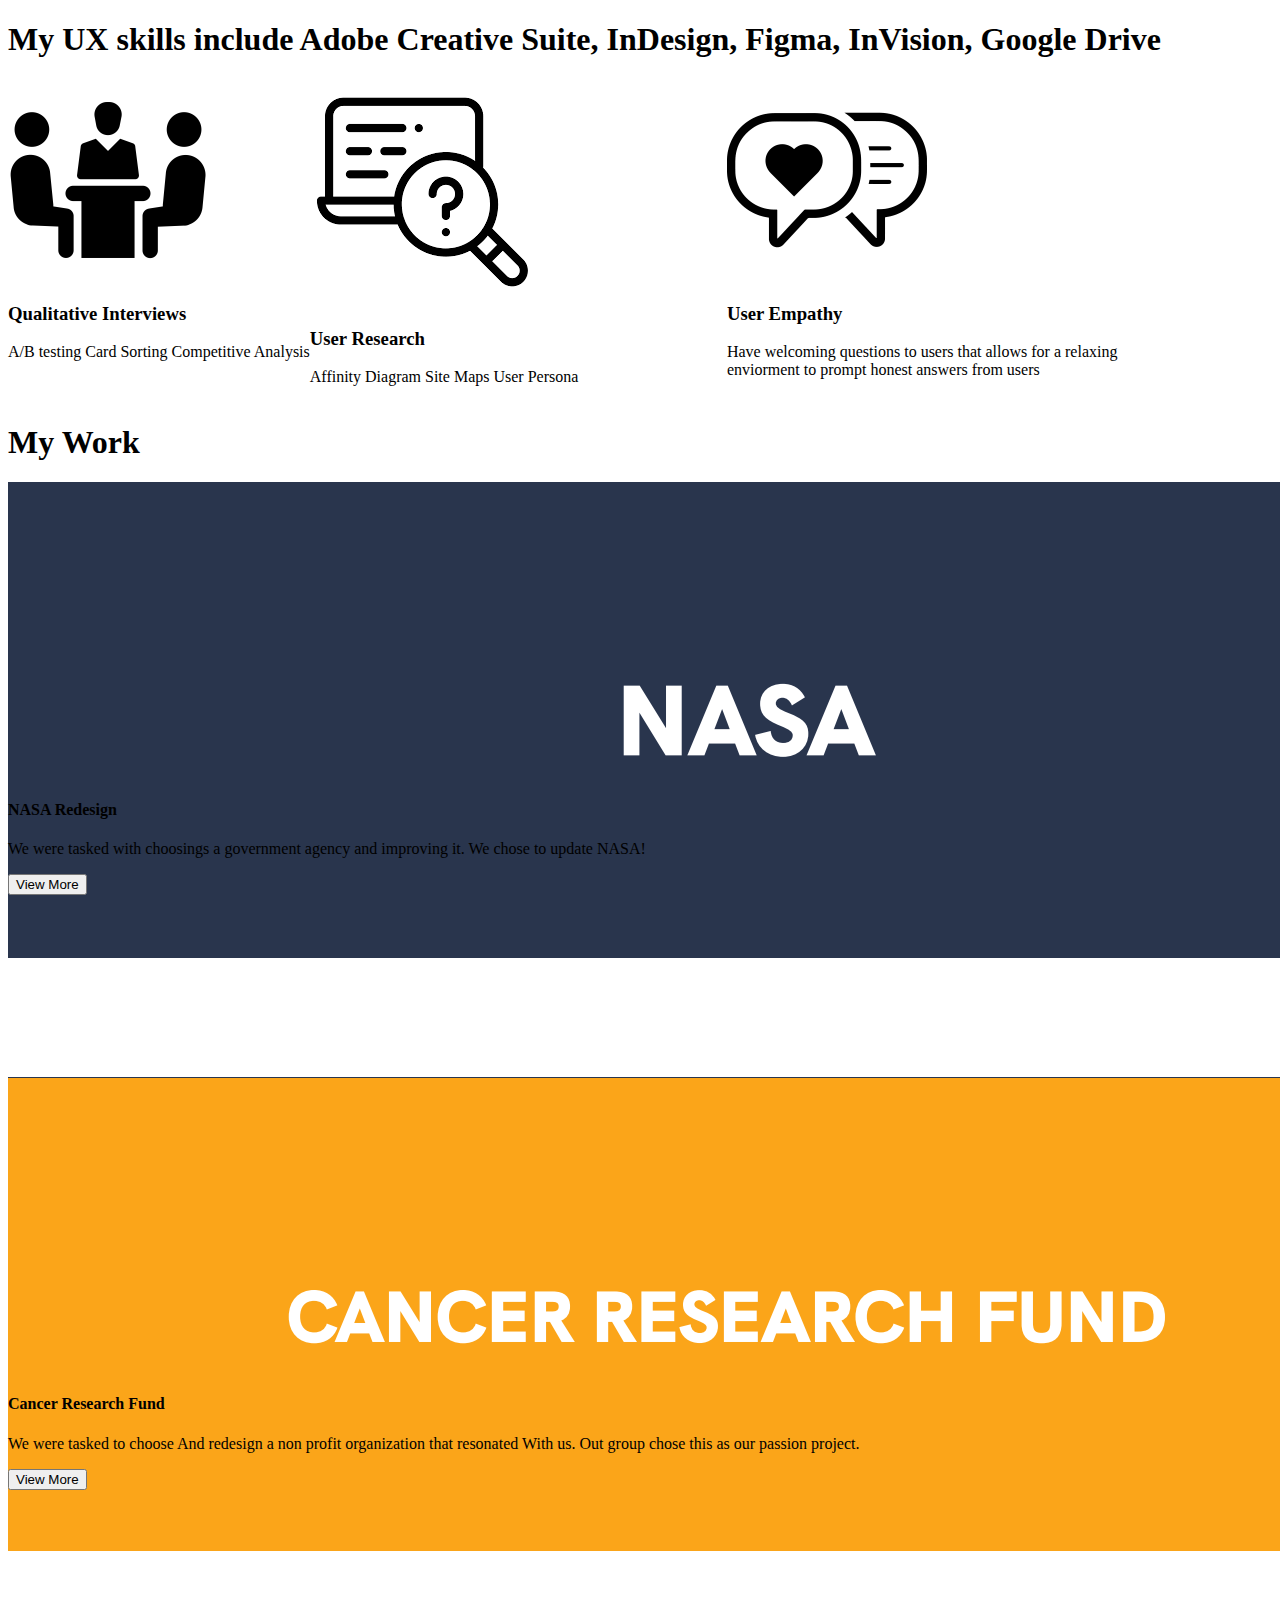
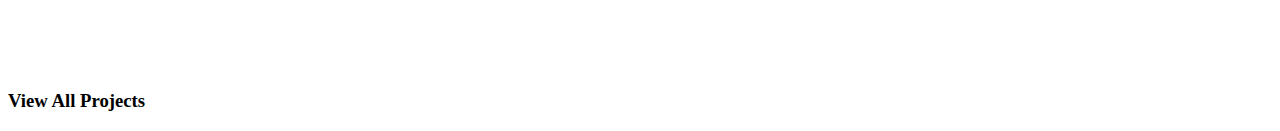
<file: index.html>
<!DOCTYPE html>
<html>

<head>
    <title></title>
    <link rel="stylesheet" type="text/css" href="css/index.css">
</head>

<body>
    <h1>My UX skills include Adobe Creative Suite, InDesign, Figma, InVision, Google Drive</h1>
    <div class="flexContainer">
        <div class="intervies">
            <img src="images/2226501-200.png">

            <h3> Qualitative Interviews </h3>
            <p>A/B testing
                Card Sorting
                Competitive Analysis
            </p>
        </div>

        <div class="research">
            <img src="images/download.png">
            <h3> User Research </h3>
            <p>Affinity Diagram
                Site Maps
                User Persona
            </p>
        </div>

        <div class="empathy">
            <img src="images/download copy.png">

            <h3> User Empathy </h3>
            <p>Have welcoming questions to users that allows for a relaxing 
                enviorment to prompt honest answers from
                users
            </p>
        </div>

    </div>
    <!--  My UX Skills section coded using CSS flex -->
    <section class="myWork">
        <h1>My Work</h1>
        <div class="workGrid">
            <div>
                <img src="images/nasa.png">
            </div>
            <div>
                <h4>NASA Redesign</h4>
                <p>We were tasked with choosings a government agency and improving it. We chose to 
                    update NASA!
                     </p>
                <button>View More</button>
            </div>
            <div>
                <img src="images/ccf.png">
            </div>
            <div>
                <h4>Cancer Research Fund</h4>
                <p>We were tasked to choose 
                    And redesign a non profit
                    organization that resonated
                    With us. Out group chose this as our passion project.
                    </p>
                <button>View More</button>
            </div>
        </div>
        <h3>View All Projects</h3>

    </section>


</body>

</html>
</file>
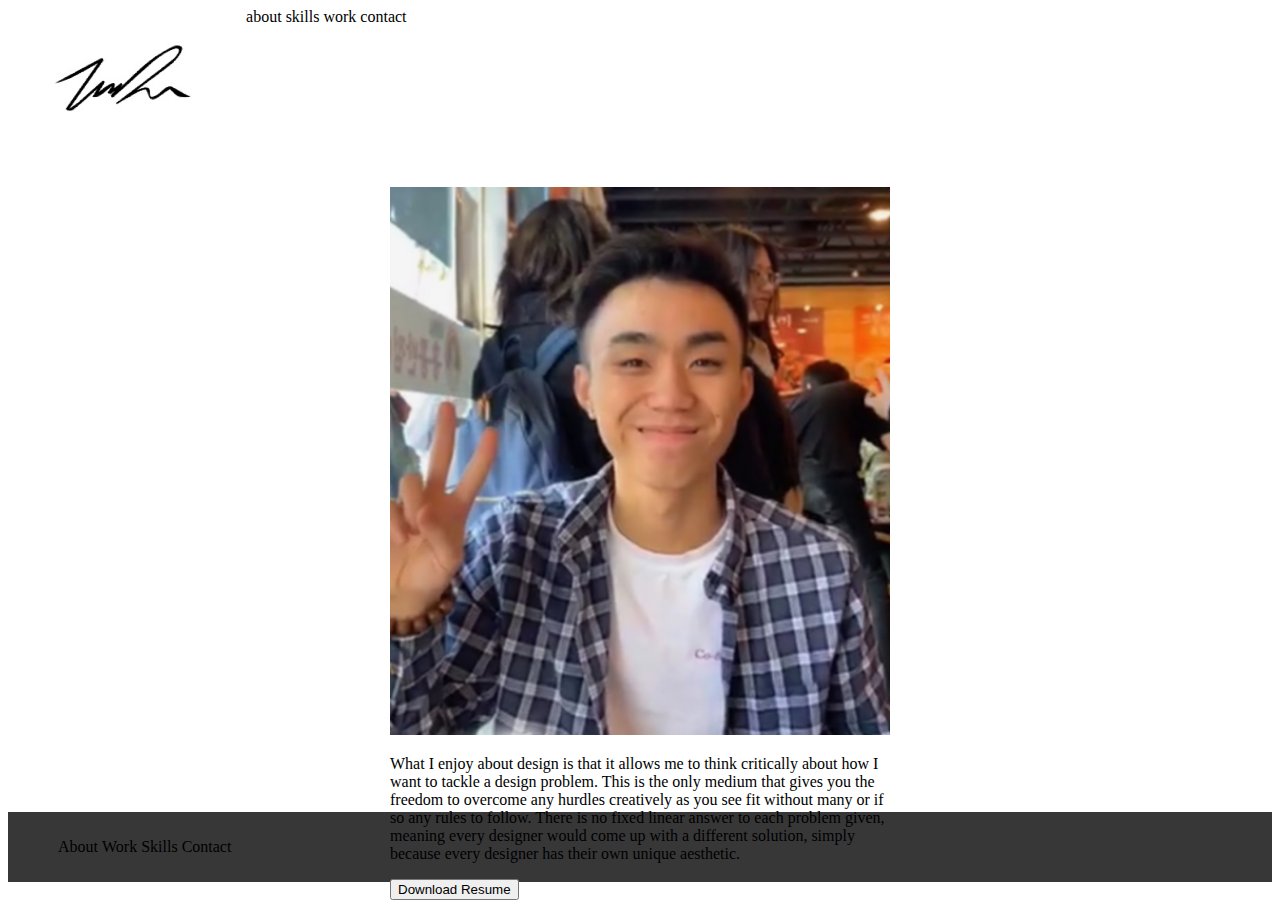
<file: UX_UI_HW_17-master/index.html>
<!DOCTYPE html>
<html>

<head>
    <title></title>
    <link rel="stylesheet" type="text/css" href="css/index.css">
    <div class="navigation">
        <div class="inline-block">
            <img class="logo" src="images/logo.png">
            <nav class="inline-block">
                <div class="inline-block">about</div>
                <div class="inline-block">skills</div>
                <div class="inline-block">work</div>
                <div class="inline-block">contact</div>
            </nav>
        </div>
    </div>
</head>

<body>
    <section class="heroImg">
        <div class="content">
            <img class="content" src="images/picture.png">
            <p> What I enjoy about design is that it allows me to think critically
            about how I want to tackle a
            design problem. This is the only medium that gives you the freedom to overcome any hurdles
            creatively as you see fit without many or if so any rules to follow. There is no fixed linear answer
            to each problem given, meaning every designer would come up with a different solution, simply
            because every designer has their own unique aesthetic. </p>
            <button type="button">Download Resume</button>
        </div>

    </section>
    <footer>
        <ul>
            <li>About</li>
            <li>Work</li>
            <li>Skills</li>
            <li>Contact</li>
        </ul>
    </footer>
</body>

</html>
</file>
<file: css/index.css>
.flexContainer {
    display: flex;
   flex-direction: row;
   


}
.workGrid{
    display: grid;
    grid-template-rows: 25% 25% 25% 25%; 

}
.interviews{
    width: 33%;
}
.research{
    width: 33%;
}
.empathy{
    width: 33%
}
@media only screen and (max-width: 600px) {
    .flexContainer { 
        flex-direction: column;
    }
    .interviews{
            width: 100%;
        }
        .research{
            width: 100%;
        }
        .empathy{
            width: 100%
        }
        .workGrid{
                grid-template-rows: 25% 25% 25% 25%; 
        }
</file>
<file: UX_UI_HW_17-master/css/index.css>
.inline-block {
    display: inline-block;
    vertical-align: top
}
.logo {
    width: 23%;
    padding: 1%;
    text-align: center;
}
.nav {
    width: 73%;
    padding: 1%;
}
p~ul{
    width: 50%;
    margin-left: auto;
}

.heroImg {
    height: 600px;
    padding: 25px
}
.content{
    width: 500px;
    margin: 0 auto;
}
footer {
    background-color: #373738;
    padding: 10px;
}

ul li {
    display: inline-block;
    vertical-align: top
}
</file>
